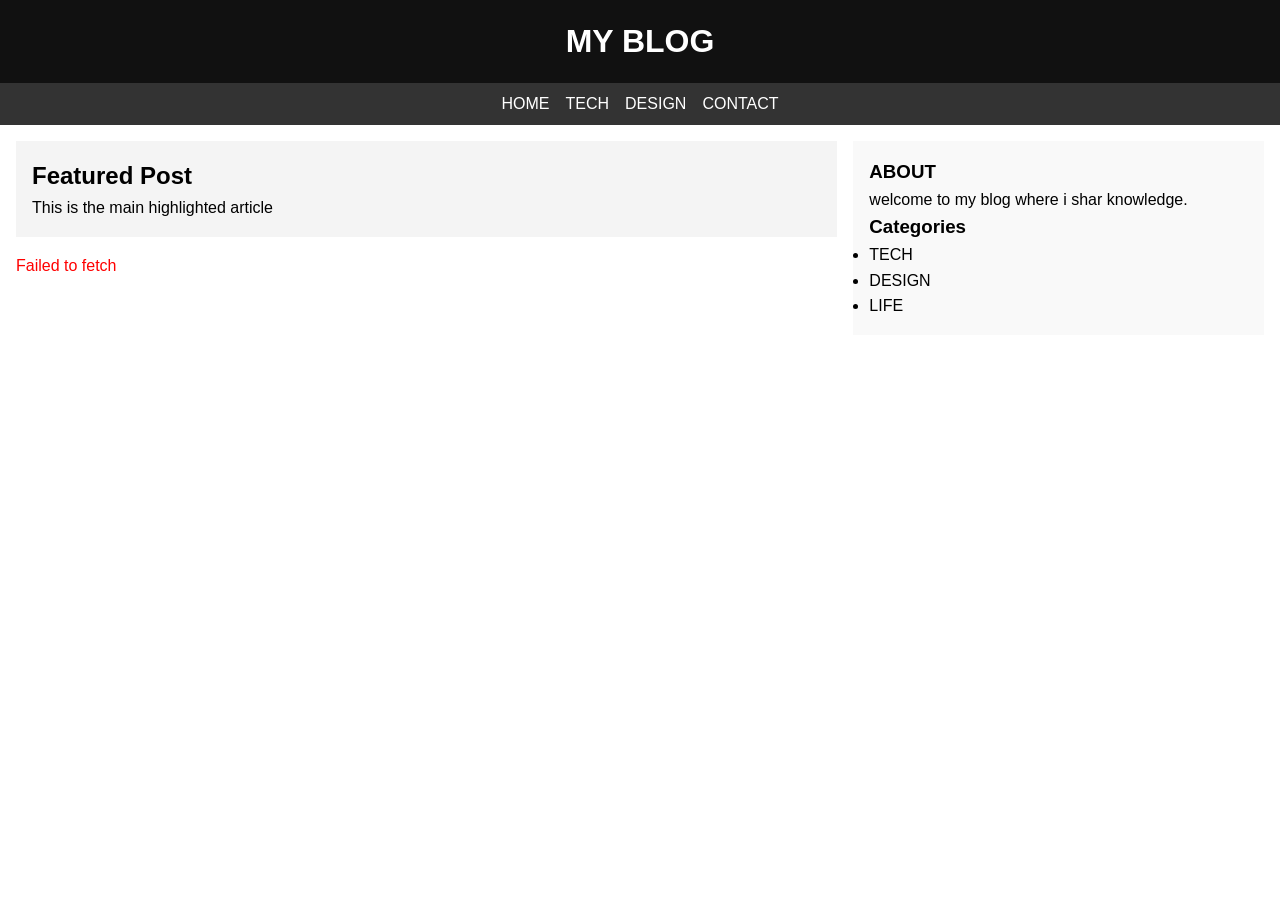
<file: blog_layout/index.html>
<!DOCTYPE html>
<html lang="en">
    <head>
        <meta name="viewport" content="width=device-width, initial-scale=1.0">
        <meta charset="UTF-8">
        <title>Blog Layout</title>
        <link rel="stylesheet" href="css/styles.css">
    </head>

    <body>
        <header class="header">
            <h1>MY BLOG</h1>
        </header>

        <nav class="navbar">
            <a href="#">HOME</a>
            <a href="#">TECH</a>
            <a href="#">DESIGN</a>
            <a href="#">CONTACT</a>
        </nav>

        <div class="container">
            <main class="main-content">

                <article class="hero-post">
                    <h2>Featured Post</h2>
                    <p>This is the main highlighted article</p>
                </article>

                <section class="posts" id="posts">
                    <!-- JS will render -->
                </section>
            </main>

            <aside class="sidebar">
                <h3>ABOUT</h3>
                <p>
                    welcome to my blog where i shar knowledge.
                </p>
                
                <h3>Categories</h3>
                <ul>
                    <li>TECH</li>
                    <li>DESIGN</li>
                    <li>LIFE</li>
                </ul>
            </aside>

        </div>
        <script src="js/script.js"></script>
    </body>
</html>
</file>
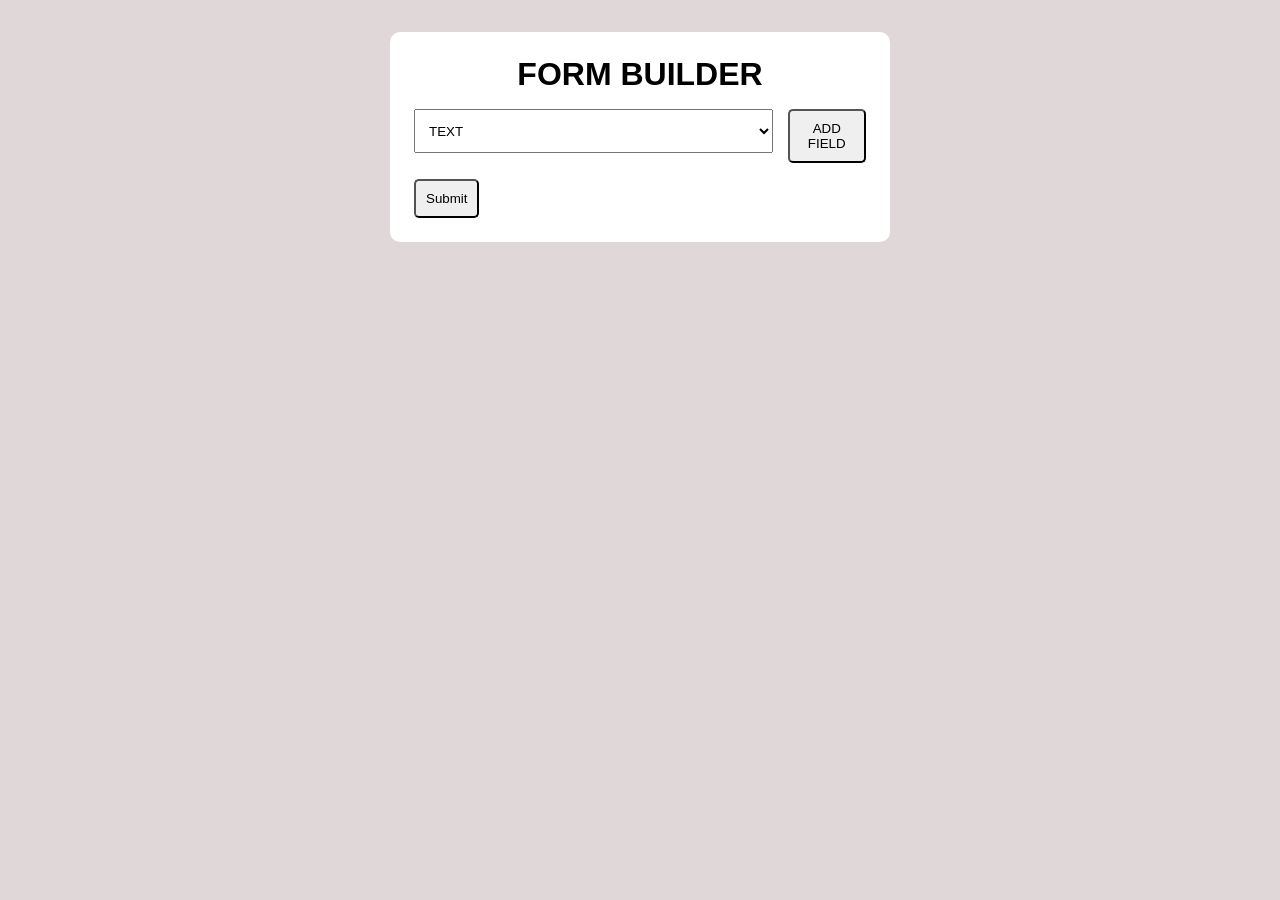
<file: form_builder/index.html>
<!DOCTYPE html>
<html lang="en">
    <head>
        <meta charset="UTF-8">
        <meta name="viewport" content="width=device-width, initial-scale=1.0">
        <title>Form Builder</title>

        <link rel="stylesheet" href="css/styles.css">
    </head>

    <body>
        <div class="container">
            <h1>FORM BUILDER</h1>

            <div class="controls">
                <select id="fieldtype">
                    <option value="text">TEXT</option>
                    <option value="email">Emal</option>
                    <option value="number">number</option>
                </select>

                <button id="addbtn">ADD FIELD</button>
            </div>

            <form id="dynamicform"></form>
            <button id="submitbtn">Submit</button>
            <p id="formstatus"></p>
        </div>

        <script src="js/script.js"></script>
    </body>
</html>
</file>
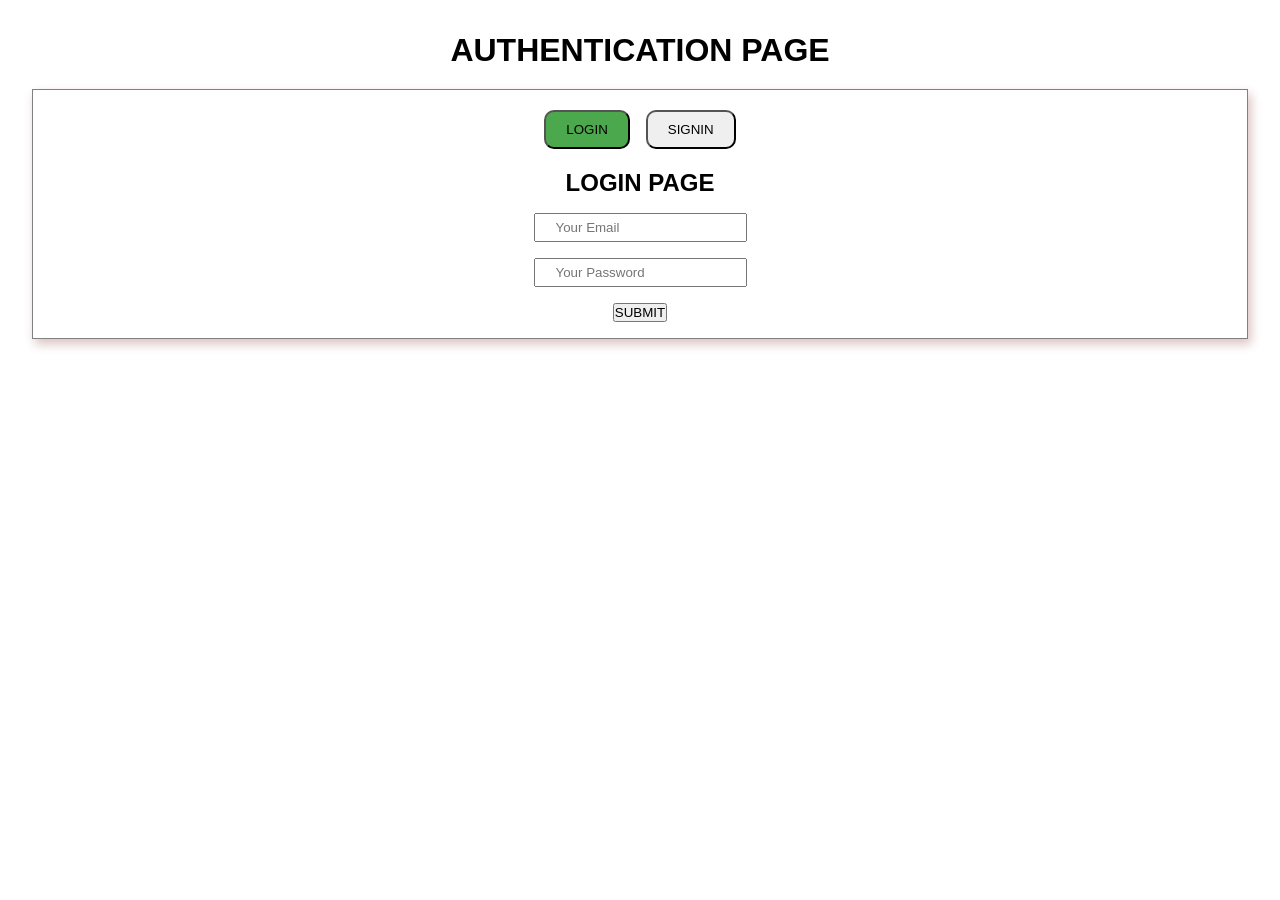
<file: login_signin/index.html>
<!DOCTYPE html>
<html lang="en">
    <head>
        <meta charset="UTF-8">
        <meta name="viewport" content="width=device-width initial-scale=1.0">
        <title>AuthenticationPage</title>
        <link rel="stylesheet" href="css/styles.css">
    </head>

    <body>
        <header>
            <h1>AUTHENTICATION PAGE</h1>
        </header>

        <div id="container" class="container">
            <div id="togglecontainer" class="togglecontainer">
                <button class="active" id="ltogglebtn">LOGIN</button>
                <button id="stogglebtn">SIGNIN</button>
            </div>

            <form id="loginpage" class="form active">
                <h2>LOGIN PAGE</h2>

                <input type="email" id="lemail" placeholder="Your Email" required>
                <input type="password" id="lpassword" placeholder="Your Password" required>
                <button type="submit">SUBMIT</button>

                <p id="lformstatus"></p>
            </form>

            <form id="signinpage" class="form">
                <h2>SIGNIN PAGE</h2>

                <input type="text" id="sname" placeholder="Your Name" required>
                <input type="email" id="semail" placeholder="Your Email" required>
                <input type="password" id="password" placeholder="Your Password" required>
                <button type="submit">SUBMIT</button>

                <p id="sformstatus"></p>
            </form>
        </div>
        <script src="js/script.js"></script>
    </body>
</html>
</file>
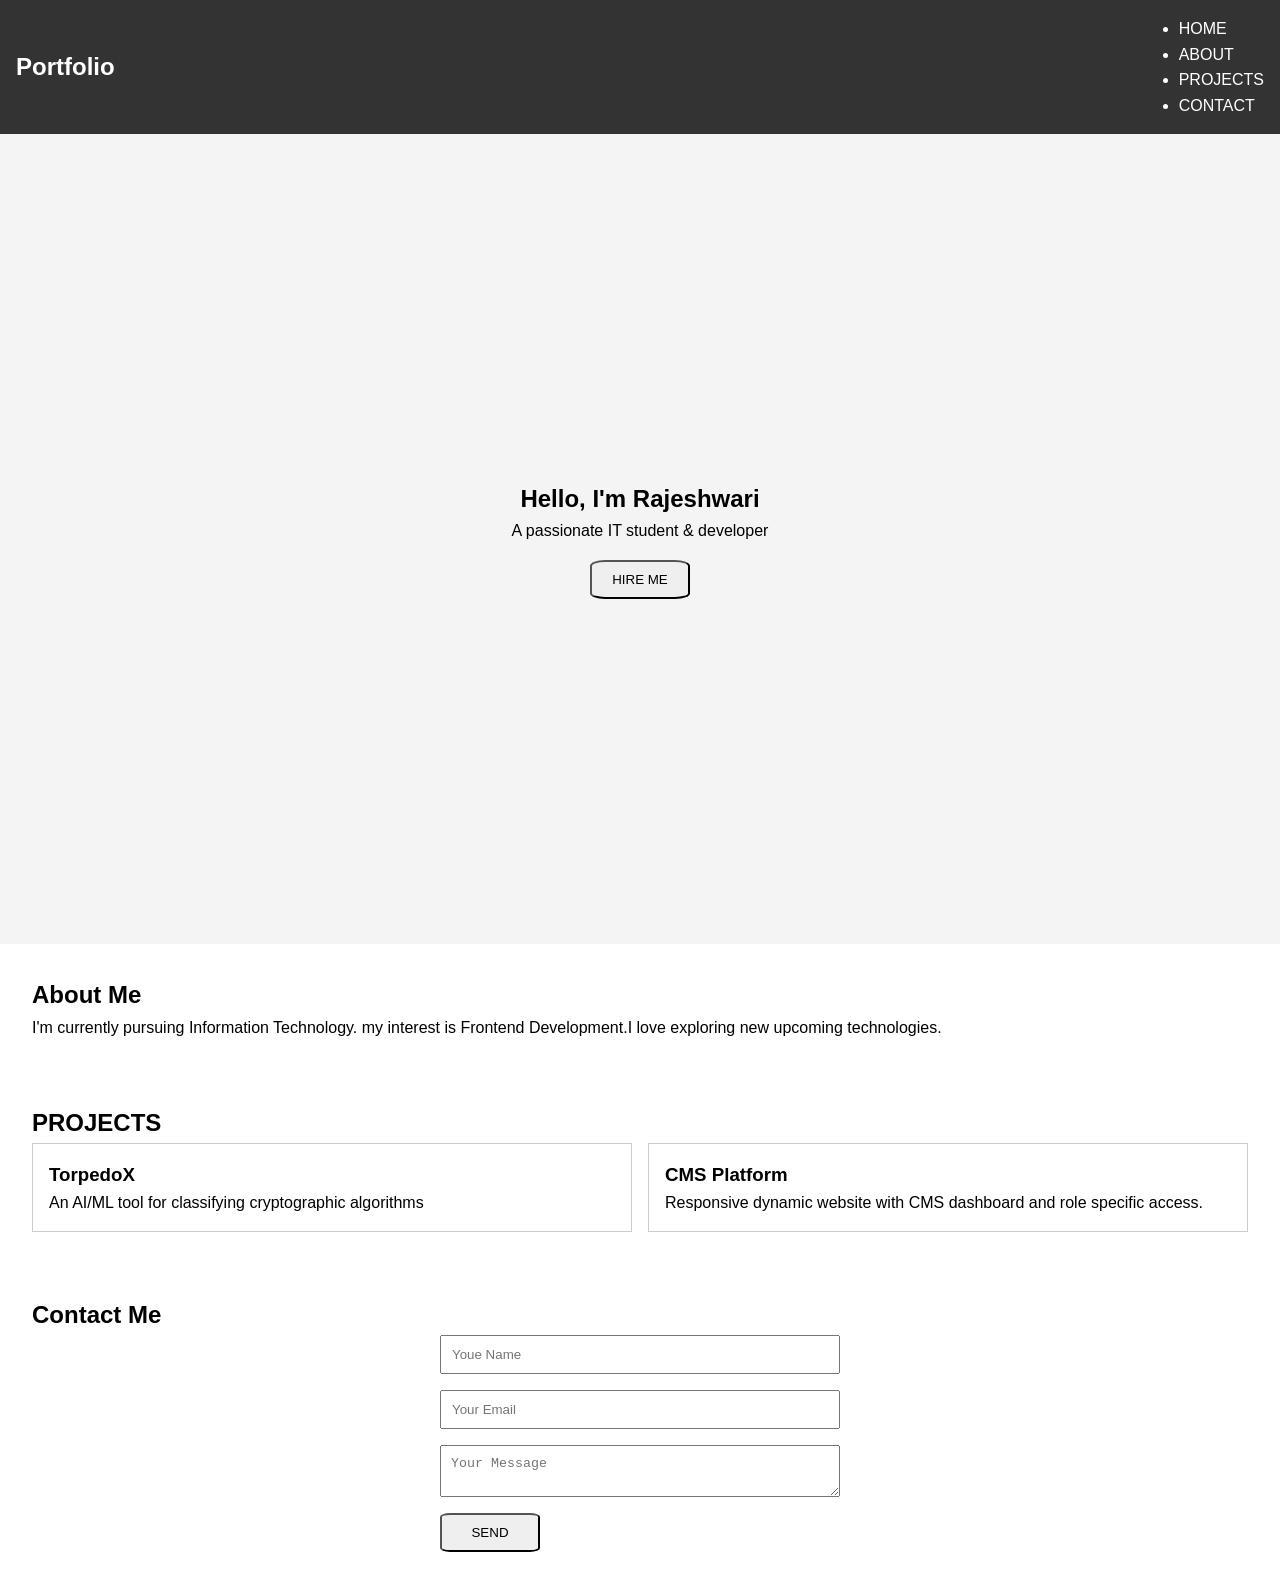
<file: portfolio/index.html>
<!DOCTYPE html>
<html lang="en">
    <head>
        <meta charset="UTF-8">
        <meta name="viewport" content="width=device-width, initial-scale=1.0">
        <title>My Portfolio</title>

        <link rel="stylesheet" href="css/styles.css">
    </head>

    <body>
        <!--HEADER-->
        <header class="header">
            <nav class="navbar">
                <h1 class="logo">Portfolio</h1>

                <ul class="nav-links">
                    <li><a href="#home">HOME</a></li>
                    <li><a href="#about">ABOUT</a></li>
                    <li><a href="#projects">PROJECTS</a></li>
                    <li><a href="#contact">CONTACT</a></li>
                </ul>
            </nav>
        </header>

        <!--HERO SECTION-->
        <section id="home" class="hero">
            <h2>Hello, I'm Rajeshwari</h2>
            <p>A passionate IT student & developer</p>
            <button id="hireme">HIRE ME</button>
        </section>

        <!--ABOUT-->
        <section id="about" class="about">
            <h2>About Me</h2>
            <p>
                I'm currently pursuing Information Technology. my interest is Frontend Development.I love exploring new upcoming technologies.
            </p>
        </section>

        <!--PROJECT-->
        <section id="projects" class="projects">
            <h2>PROJECTS</h2>

            <div class="project-container" id="projectcontainer">
                <!--js will insert projects here-->
            </div>

            <p id="emptystate" class="hidden">
                No Projects Available.
            </p>
        </section>

        <!--CONTACT-->
        <section id="contact" class="contact">
            <h2> Contact Me</h2>

            <form id="contactform">
                <input type="text" id="name" placeholder="Youe Name" required>
                <input type="email" id="email" placeholder="Your Email">
                <textarea id="message" placeholder="Your Message"></textarea>
                <button id="submit">SEND</button>
            </form>

            <p id="formstatus"></p>
        </section>
        
        <!--Link Javascript-->
        <script src="js/script.js"></script>
    </body>
</html>
</file>
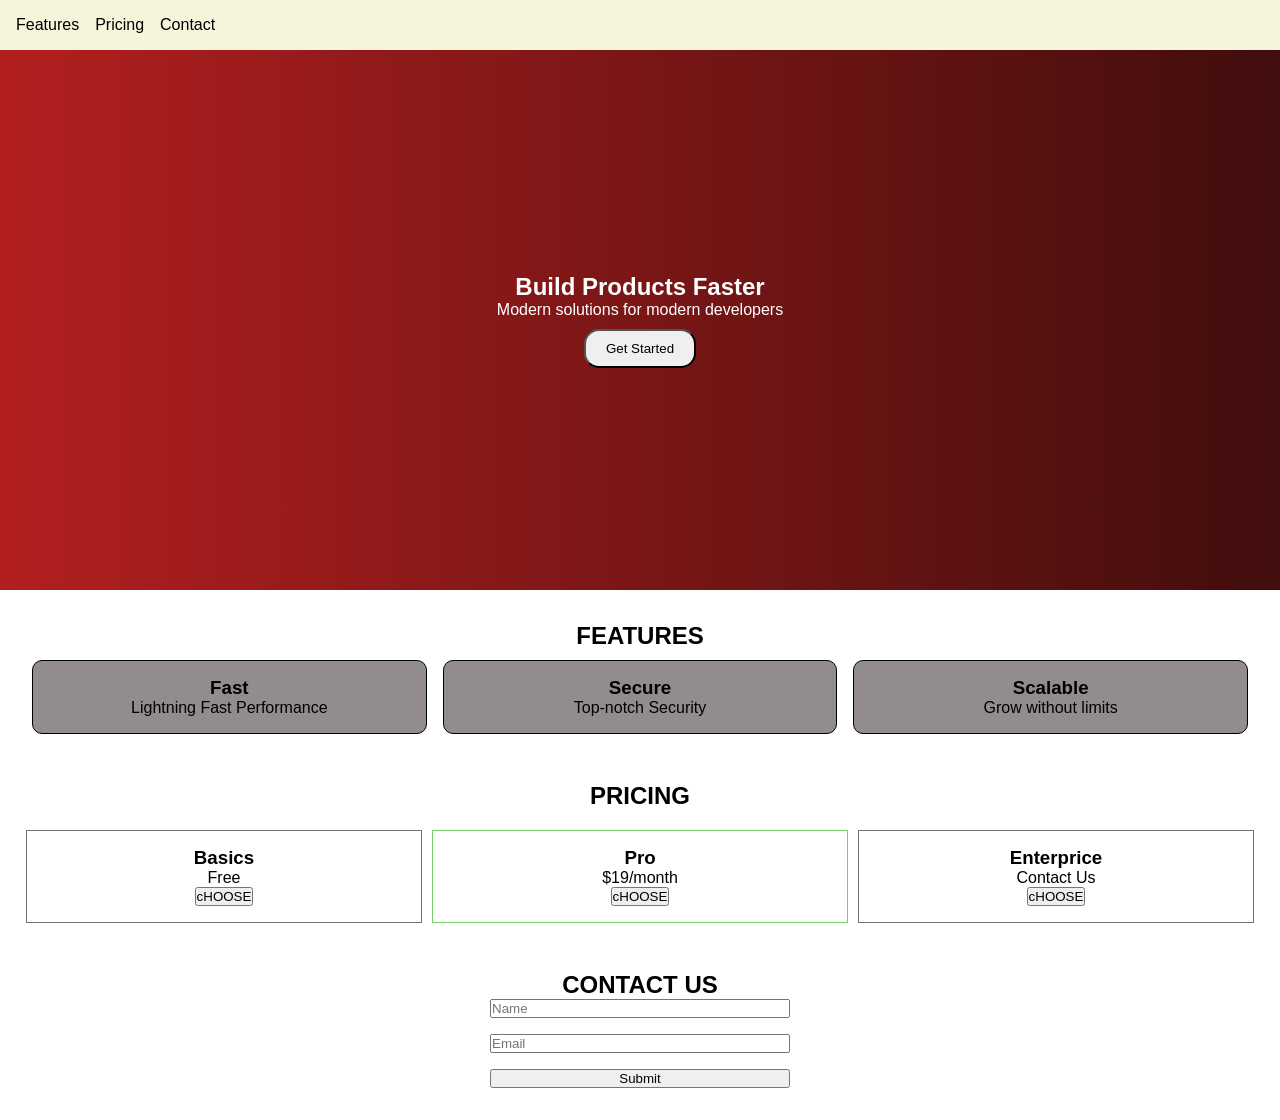
<file: responsive_landing_page/index.html>
<!DOCTYPE html>
<html lang="en">
    <head>
        <meta charset="UTF-8">
        <meta name="viewport" content="width=device-width, initial-scale = 1.0">
        <title>Responsive Landing Page</title>

        <link rel="stylesheet" href="css/styles.css">
    </head>

    <body>
        <header class="header">
            <nav class="navbar">
                <ul class="nav-links">
                    <li><a href="#features">Features</a></li>
                    <li><a href="#pricing">Pricing</a></li>
                    <li><a href="#contact">Contact</a></li>
                </ul>

                <button class="menu-toggle" id="menuToggle">☰</button>
            </nav>
        </header>

        <section class="hero" id="home">
            <div class="hero-content">
                <h2>Build Products Faster</h2>
                <p>Modern solutions for modern developers</p>
                <button id="ctabtn">Get Started</button>
            </div>
        </section>

        <section id="features" class="features">
            <h2>FEATURES</h2>
            <div class="feature-grid">
                <div class="feature-card">
                    <h3>Fast</h3>
                    <p>Lightning Fast Performance</p>
                </div>

                <div class="feature-card">
                    <h3>Secure</h3>
                    <p>Top-notch Security</p>
                </div>

                <div class="feature-card">
                    <h3>Scalable</h3>
                    <p>Grow without limits</p>
                </div>
            </div>
        </section>

        <section id="pricing" class="pricing">
            <h2>PRICING</h2>
            <div class="pricing-grid">
                <div class="price-card">
                    <h3>Basics</h3>
                    <p>Free</p>
                    <button>cHOOSE</button>
                </div>

                <div class="price-card-highlight">
                    <h3>Pro</h3>
                    <p>$19/month</p>
                    <button>cHOOSE</button>
                </div>

                <div class="price-card">
                    <h3>Enterprice</h3>
                    <p>Contact Us</p>
                    <button>cHOOSE</button>
                </div>
            </div>
        </section>

        <!--CONTACT-->
        <section class="contact" id="contact">
            <h2>CONTACT US</h2>
            <form id="contactform">
                <input type="text" id="name" placeholder="Name" required>
                <input type="email" id="email" placeholder="Email" required>
                <button type="submit">Submit</button>
            </form>
            <p id="statusform"></p>
        </section>

        <script src="js/script.js"></script>

    </body>
</html>
</file>
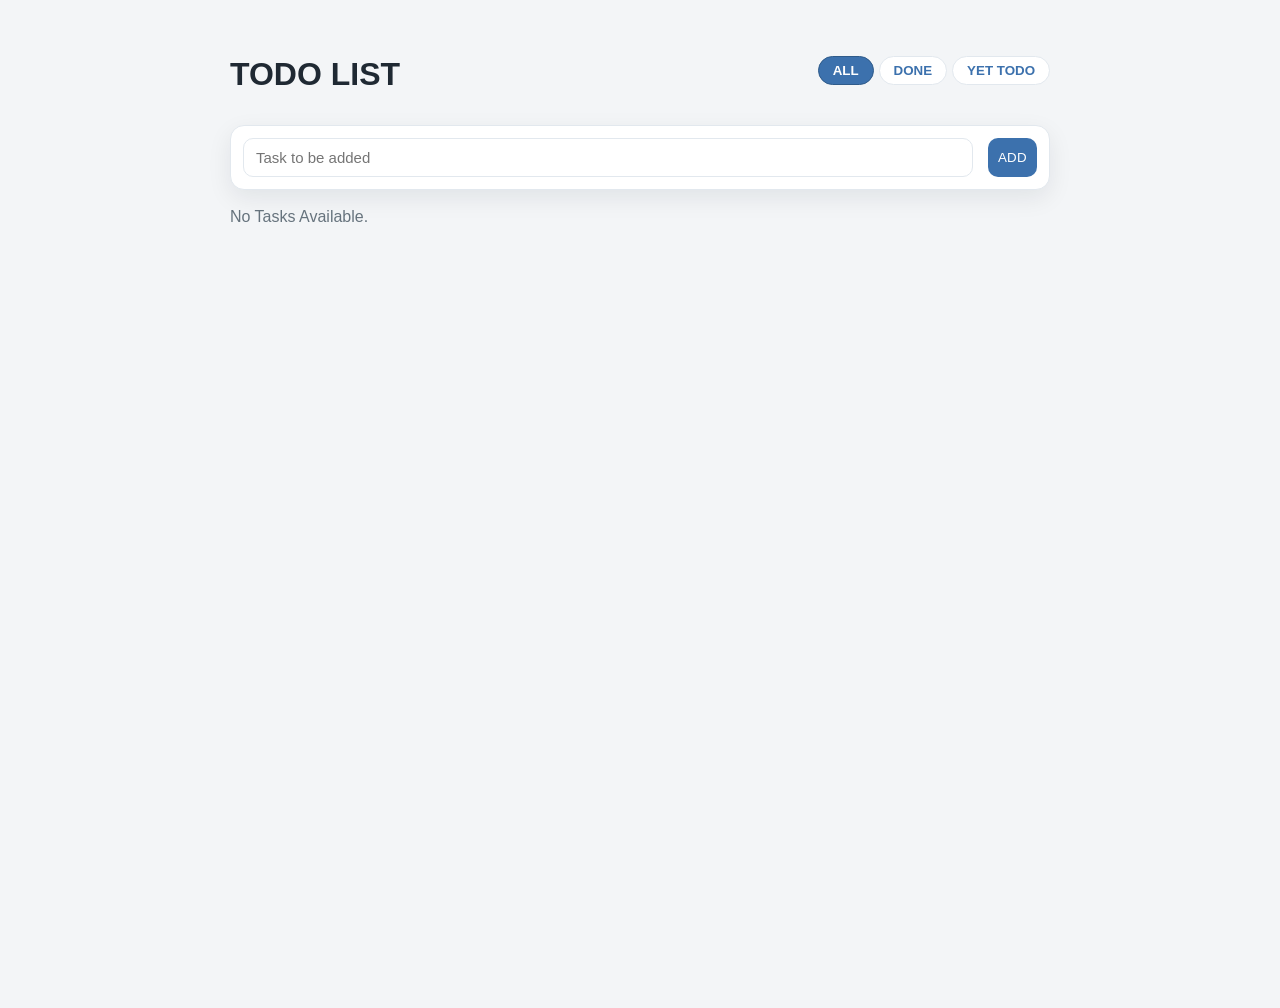
<file: todo/index.html>
<!DOCTYPE html>
<html lang="en">
    <head>
        <meta name="viewport" content="width=device-width initial-scale=1.0">
        <meta charset="UTF-8">
        <title>ToDoList</title>

        <link rel="stylesheet" href="css/styles.css">
    </head>

    <body>
        <header class="header">
            <h1>TODO LIST</h1>
            <div id="filterbtns" class="filterbtns">
                <button data-filter="all" class="fbtn active">ALL</button>
                <button data-filter="completed" class="fbtn">DONE</button>
                <button data-filter="incomplete" class="fbtn">YET TODO</button>
            </div>
        </header>

        <div class="container">
            <input type="text" id="todoinput" placeholder="Task to be added" required>
            <button class="addbtn" id="addbtn">ADD</button>
        </div>

        <ul id="todolist" class="todolist"></ul>

        <p id="emptystate">No Tasks Available.</p>

        <script src="js/script.js"></script>
    </body>
</html>
</file>
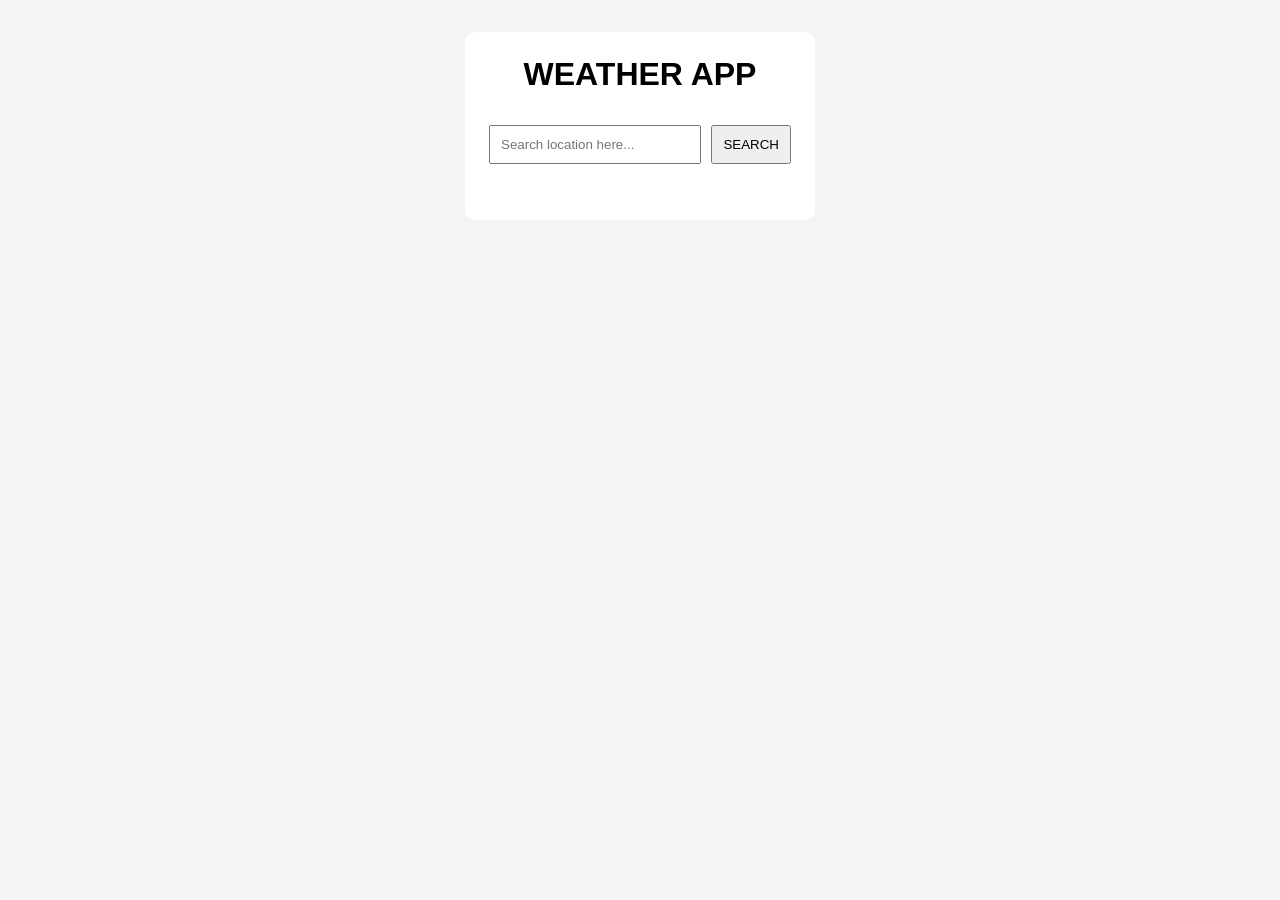
<file: WeatherApp/index.html>
<!DOCTYPE html>
<html lang="en">
    <head>
        <meta charset="UTF-8">
        <meta name="viewport" content="width=device-width initial-scale=1.0">
        <title>Weather App</title>

        <link rel="stylesheet" href="css/styles.css">
    </head>

    <body>
        <div class="container">
            <h1>WEATHER APP</h1>
            <div id="searchbox" class="searchbox">
                <input type="text" placeholder="Search location here..." class="inputlocation" id="inputloc">
                <button id="searchbtn">SEARCH</button>   
            </div>

            <p id="status"></p>

            <div id="weatherresult" class="hidden">
                <h2 id="cityname"></h2>
                <p id="temperature"></p>
                <p id="desc"></p>
            </div>
        </div>
        <script src="js/script.js"></script>
    </body>
</html>
</file>
<file: blog_layout/css/styles.css>
* {
    margin: 0;
    padding: 0;
    box-sizing: border-box;
}

body {
    font-family: Arial, sans-serif;
    line-height: 1.6;
}

.header {
    background: #111;
    color: white;
    padding: 1rem;
    text-align: center;
}

.navbar {
    display: flex;
    justify-content: center;
    gap: 1rem;
    background: #333;
    padding: 0.5rem;
}

.navbar a {
    color: white;
    text-decoration: none;
}

.container {
    display: grid;
    grid-template-columns: 2fr 1fr;
    gap: 1rem;
    padding: 1rem;
}

.main-content {
    display: flex;
    flex-direction: column;
    gap: 1rem;
}

.hero-post {
    padding: 1rem;
    background: #f4f4f4;
}

.posts {
    display: grid;
    grid-template-columns: repeat(auto-fit, minmax(250px, 1fr));
    gap: 1rem;
}

.post {
    padding: 1rem;
    border: 1px solid #ddd;
}

.sidebar {
    padding: 1rem;
    background: #f9f9f9;
}

@media (max-width: 768px) {
    .container {
        grid-template-columns: 1fr;
    }
}
</file>
<file: form_builder/css/styles.css>
*{
    margin: 0;
    padding: 0;
    box-sizing: border-box;
}

body{
    font-family: Arial, Helvetica, sans-serif;
    padding: 2rem;
    background: #e0d8d8;
}

.container{
    max-width: 500px;
    margin: auto;
    background: white;
    padding: 1.5rem;
    border-radius: 10px;
}

h1{
    margin-bottom: 1rem;
    text-align: center;
}

.controls{
    display: flex;
    gap: 15px;
    margin-bottom: 1rem;
}

input, select{
    padding: 10px;
    width: 100%;
    margin-bottom: 10px;
}

.field {
    margin-bottom: 10px;
}


button {
    padding: 10px;
    cursor: pointer;
    border-radius: 5px;
}


.error {
    color: red;
    font-size: 0.8rem;
}
</file>
<file: login_signin/css/styles.css>
*{
    margin: 0px;
    padding: 0px;
    box-sizing: border-box;
}

body{
    padding: 2rem;
    font-family: Arial, Helvetica, sans-serif;
    font-style: normal;
    
}

h1{
    align-items: center;
    justify-content: center;
    display: flex;
    margin-bottom: 20px;
}

.container{
    border: 1px solid grey;
    box-shadow: 3px 5px 10px rgb(219, 193, 193);
    
}

.togglecontainer{
    display: flex;
    align-items: center;
    justify-content: center;
    gap: 1rem;
    margin-top: 20px;
    margin-bottom: 20px;
}


.form{
    display:none;
    flex-direction: column;
    align-items: center;
    justify-content: center;
    gap: 1rem;
}

.form.active{
    display: flex;
}

.togglecontainer .active{
    background: rgb(76, 168, 76);
}

.togglecontainer button{
    padding:10px 20px;
    border-radius: 10px;
    transition: 0.3s;
}

.togglecontainer button:hover{
    transform: translateY(2px);
}

input{
    padding:5px 20px;
}
</file>
<file: portfolio/css/styles.css>
/* ===  RESET ===*/
*{
    margin: 0;
    padding: 0;
    box-sizing: border-box;
}

body{
    font-family: Arial, sans-serif;
    line-height: 1.6;
}

.header{
    background: #333;
    color: white;
    padding: 1rem;
}

.navbar{
    display: flex;
    justify-content : space-between;
    align-items: center;
}

.nav-links a{
    color: white;
    text-decoration: none;
}

.hero{
    height: 90vh;
    display:flex;
    flex-direction: column;
    justify-content: center;
    align-items: center;
    background: #f4f4f4;
    text-align: center;
}

.hero button{
    margin-top: 1rem;
    padding: 10px 20px;
    cursor: pointer;
    transition: 0.3s;
    border-radius: 15%;
}

.hero button:hover{
    background: black;
    color: white;
}

section{
    padding: 2rem;
}

.project-container{
    display: grid;
    grid-template-columns: repeat(auto-fit, minmax(250px, 1fr));
    gap: 1rem;
}

.project-card{
    padding: 1rem;
    border: 1px solid #ccc;
    transition: transform 0.3s;
}

.project-card:hover{
    transform: scale(1.02);
}

form{
    display: flex;
    flex-direction: column;
    gap: 1rem;
    max-width: 400px;
    margin: auto;
    
}

input,textarea{
    padding: 10px;
}

form button{
    max-width: 100px;
    padding: 10px 20px;
    cursor: pointer;
    transition: 0.3s;
    border-radius: 10%;
    
}

form button:hover{
    background: grey;
    
}

.hidden{
    display: none;
}

@media (max-width: 768px){
    .navbar{
        flex-direction: column;
    }
}
</file>
<file: responsive_landing_page/css/styles.css>
*{
    margin: 0;
    padding: 0;
    box-sizing: border-box;
}

body{
    font-family: Arial, Helvetica, sans-serif;
}

.header{
    background: beige;
    color: white;
    padding: 1rem;
}

.navbar{
    display:flex;
    justify-content: space-between;
    align-items: center;
    position: relative;
}

.nav-links{
    display:flex;
    list-style: none;
    gap: 1rem;
}

.nav-links a{
    color: black;
    text-decoration: none;
}

.menu-toggle{
    display: none;
    font-size: 1.5rem;
}

.hero{
    height: 60vh;
    display: flex;
    justify-content: center;
    align-items: center;
    background: linear-gradient(to right, rgb(179, 31, 31), rgb(65, 13, 13));
    text-align: center;
    color: white;
}

.hero button{
    padding: 10px 20px;
    border-radius: 15px;
    margin-top: 10px;
    transition: 0.3s;
    cursor: pointer;
}

.hero button:hover{
    background: black;
    color:white;
}

.features{
    padding: 2rem;
    text-align: center;
    
    
}

.feature-grid{
    display: grid;
    grid-template-columns: repeat(auto-fit, minmax(100px, 1fr));
    gap: 1rem;
}

.feature-card{
    margin-top: 10px;
    padding: 1rem;
    border: 1px solid black;
    transition: 0.3s;
    background: rgb(146, 140, 140);
    border-radius: 10px;
}

.feature-card:hover{
    transform: translateY(-5px);
}

.pricing{
    padding: 1rem;
    background: rgb(255, 255, 255);
    text-align: center;
}

.pricing-grid{
    display: grid;
    grid-template-columns: repeat(auto-fit, minmax(250px, 1fr));
}

.price-card{
    margin-top: 20px;
    padding: 1rem;
    border: 1px solid #787373;
    margin-left: 10px;
    margin-right: 10px;
}

.price-card-highlight{
    margin-top: 20px;
    border: 1px solid rgb(121, 209, 107);
    background: white;
    padding: 1rem;
    
}

.contact {
    padding: 2rem;
    text-align: center;
}

form {
    display: flex;
    flex-direction: column;
    gap: 1rem;
    max-width: 300px;
    margin: auto;
}

@media (max-width: 768px){
    .nav-links{
        display: none;
        flex-direction: column;
        background: rgb(255, 255, 255);
        position: absolute;
        top: 60px;
        right: 0;
        width: 200px;
        padding: 0.75rem;
        box-shadow: 0 8px 20px rgba(0, 0, 0, 0.15);
    }

    .nav-links.active{
        display: flex;
    }

    .menu-toggle{
        display:block;
    }
}
</file>
<file: todo/css/styles.css>
*{
    margin: 0px;
    padding: 0px;
    box-sizing: border-box;
}

:root{
    --bg: #f3f5f7;
    --panel: #ffffff;
    --text: #1f2933;
    --muted: #66737d;
    --accent: #3c71ad;
    --accent-dark: #2f5b8a;
    --border: #e2e8ee;
    --shadow: 0 8px 24px rgba(15, 23, 42, 0.08);
}

body{
    background: var(--bg);
    font-family: Arial, Helvetica, sans-serif;
    color: var(--text);
    min-height: 100vh;
    width: min(820px, 92%);
    margin: 48px auto 60px;
}

.header{
    display: flex;
    justify-content: space-between;
    align-items: center;
    margin-bottom: 18px;

}

.filterbtns{
    display: flex;
    gap: 5px;
    margin-bottom: 1rem;
    margin-top: 0.5rem;
    flex-wrap: wrap;
    
}

.fbtn{
    background: var(--panel);
    color: var(--accent);
    padding: 6px 14px;
    border-radius: 999px;
    border: 1px solid var(--border);
    cursor: pointer;
    font-weight: 600;
    transition: background 0.2s ease, color 0.2s ease, border-color 0.2s ease;
}

.fbtn:hover{
    border-color: var(--accent);
}

.container{
    margin-top: 1.5rem;
    display: flex;
    gap: 15px;
    margin-bottom: 1rem;
    background: var(--panel);
    padding: 12px;
    border-radius: 14px;
    border: 1px solid var(--border);
    box-shadow: var(--shadow);
}

input{
    flex:1;
    padding: 10px 12px;
    border-radius: 10px;
    border: 1px solid var(--border);
    font-size: 15px;
    outline: none;
}

input:focus{
    border-color: var(--accent);
    box-shadow: 0 0 0 3px rgba(60, 113, 173, 0.15);
}

.addbtn {
    padding: 10px;
    cursor: pointer;
    border-radius: 10px;
    border: none;
    background: var(--accent);
    color: white;
    letter-spacing: 0.02rem;
    transition: transform 0.15s ease, background 0.2s ease;

}

.addbtn:hover{
    background: var(--accent-dark);
    transform: translateY(-1px);
}


.hidden{
    display: none;
}

.fbtn.active {
    background: var(--accent);
    color: white;
    border-color: var(--accent-dark);
}

#todolist{
    list-style: none;
    margin: 18px 0 0;
    padding: 0;
}

li {
    display: flex;
    justify-content: space-between;
    align-items: center;
    gap: 10px;
    flex-wrap: wrap;
    padding: 12px 14px;
    border-radius: 12px;
    background: var(--panel);
    border: 1px solid var(--border);
    box-shadow: 0 6px 18px rgba(15, 23, 42, 0.06);
    margin-bottom: 10px;
    color: var(--text);
}

li span{
    flex: 1 1 240px;
    min-width: 0;
    overflow-wrap: anywhere;
}

li button{
    padding: 6px 10px;
    border-radius: 8px;
    border: 1px solid var(--border);
    background: #f7f9fb;
    color: var(--text);
    cursor: pointer;
    font-weight: 600;
    transition: background 0.2s ease, border-color 0.2s ease;
}

li button:hover{
    background: #eef3f8;
    border-color: var(--accent);
}

.completed {
    text-decoration: line-through;
    opacity: 0.6;
    color: var(--muted);
}

#emptystate{
    margin-top: 18px;
    color: var(--muted);
}

@media (max-width: 640px){
    .header{
        flex-direction: column;
        align-items: flex-start;
    }

    .container{
        flex-direction: column;
    }

    .addbtn{
        width: 100%;
    }
}
</file>
<file: WeatherApp/css/styles.css>
*{
    margin: 0;
    padding: 0;
    box-sizing: border-box;
}

body{
    font-family: Arial, Helvetica, sans-serif;
    display: flex;
    justify-content: center;
    padding: 2rem;
    background: #f4f4f4;
}

.container{
    width: 350px;
    background: white;
    padding: 1.5rem;
    border-radius: 10px;
    text-align: center;
}

.searchbox{
    display: flex;
    gap: 10px;
    margin-bottom: 2rem;
    justify-content: center;
    margin-top: 2rem;
}

input{
    flex: 1;
    padding: 10px;
}

button{
    padding: 10px;
    cursor: pointer;
}

.hidden{
    display: none;
}

#weatherresult{
    margin-top: 1rem;
}
</file>
